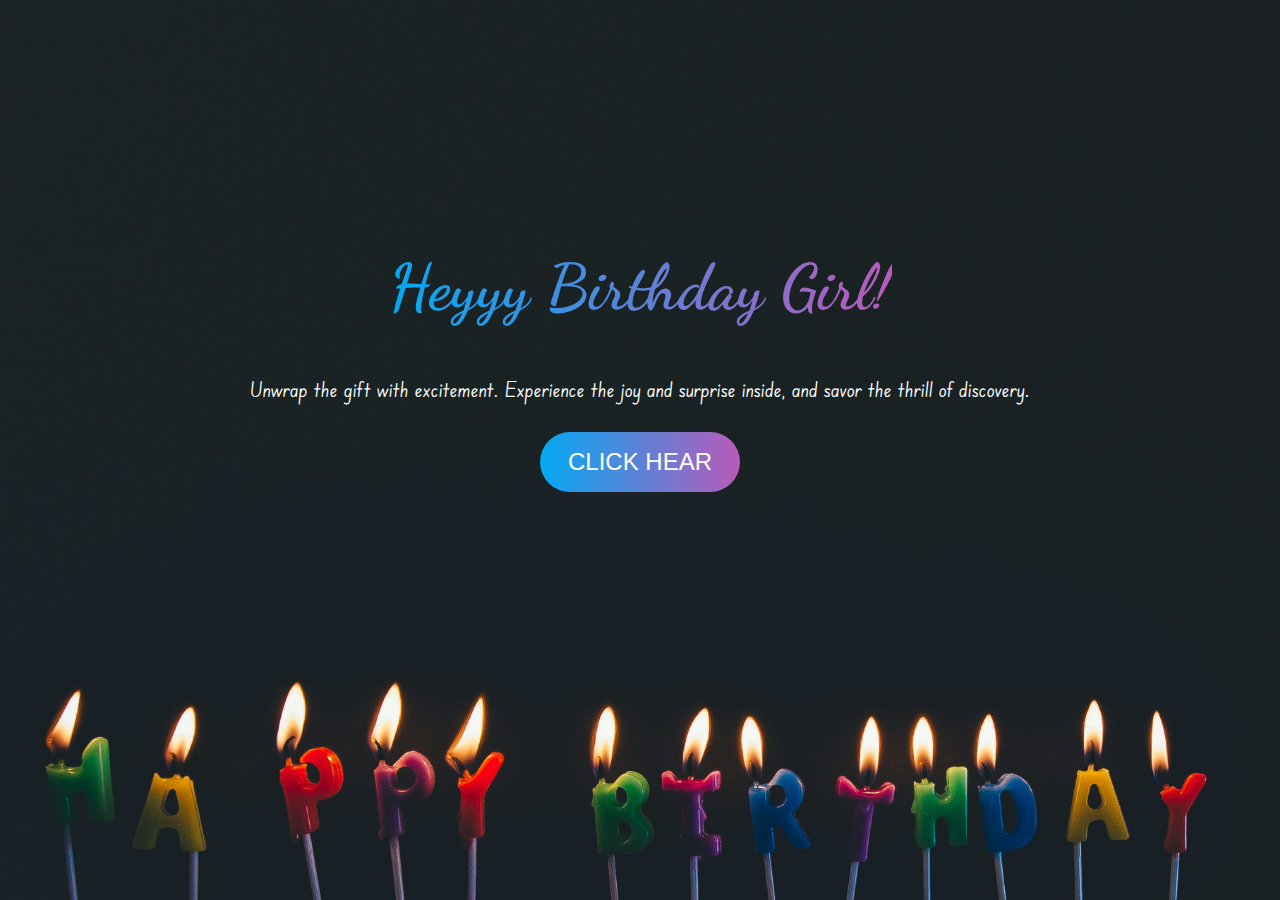
<file: index.html>
<!DOCTYPE html>
<html lang="en">
<head>
    <meta charset="UTF-8">
    <meta name="viewport" content="width=device-width, initial-scale=1.0">
    <link rel="preconnect" href="https://fonts.googleapis.com">
    <link rel="preconnect" href="https://fonts.gstatic.com" crossorigin>
    <link href="https://fonts.googleapis.com/css2?family=Libre+Caslon+Text:ital@1&family=Roboto:ital,wght@1,300&family=Edu+SA+Beginner&family=Dancing+Script:wght@700&family=Satisfy&display=swap" rel="stylesheet">

    <link rel="stylesheet" href="style.css">
    <title> Happy Birthday</title>
</head>
<body>
    <h1 class="heading">Heyyy Birthday Girl!</h1>
    <p class="para">Unwrap the gift with excitement. Experience the joy and surprise inside, and savor the thrill of discovery.</p>
    <a class="button-box" href="./index3.html"><button class="butten-style" >Click Hear </button></a>
</body>
</html>
</file>
<file: style.css>
/* *{
    margin: 0px;
    padding: 0px;
    
}
body{
    display: flex;
    justify-content: center;
    align-items: center;
    flex-direction: column;
    height: 100vh;
    background-color: #6a4361;
    color: white;   
    font-family: 'Libre Caslon Text', serif;
    font-family: 'Roboto', sans-serif;
    font-family: 'Satisfy', cursive;
}

.heading{
    font-family: 'Dancing Script', cursive;
    font-size: 4rem;
    margin-bottom: 50px;
}
.para{
    font-family: 'Edu SA Beginner', cursive;
    font-size: 1.3rem;
    padding: 0 18% 50px;
}


.butten-style{
    height: 60px;
    width: 200px;
    border-radius: 40px;
    font-size: 24px;
    cursor: pointer;
    color: #fff;
    text-transform: uppercase;
    text-decoration: none;
    font-family: sans-serif;
    box-sizing: border-box;
    background: linear-gradient(90deg, #03a9f4, #f441a5, #ffeb3b, #03a9f4 );
    background-size: 400%;
    border: none;
}

.butten-style:hover
{
    animation: animate 8s linear infinite;

}
@keyframes animate{
    0%{
        background-position: 0%;
    }
    100%{
        background-position: 400%;
    }
}


h1{
    background: linear-gradient(90deg, #03a9f4, #f441a5, #ffeb3b, #03a9f4 );
    background-size: 400%;
    -webkit-background-clip: text;
    -webkit-text-fill-color: transparent;
}
h1
{
    animation: animate 9s linear infinite;

}
@keyframes animate{
    0%{
        background-position: 0%;
    }
    100%{
        background-position: 400%;
    }
}

@media(max-width: 850px){
    .heading{
        font-size: 3rem;
    }
}

@media(max-width: 600px){
    .heading{
        font-size: 2.5rem;
    }
}

@media(max-width: 500px){
    .heading{
        font-size: 2.2rem;
    }
    .para{
        font-size: 1.1rem;
    }
    .butten-style{
        width: 150px;
        font-size: 1.2rem;
    }
}
 */
 * {
    margin: 0px;
    padding: 0px;
}

body {
    display: flex;
    justify-content: center;
    align-items: center;
    flex-direction: column;
    height: 100vh;
    color: white;
    font-family: 'Libre Caslon Text', serif;
    font-family: 'Roboto', sans-serif;
    font-family: 'Satisfy', cursive;
    background: url('image/bg5.jpg') no-repeat bottom center fixed;
    background-size: cover;
}

.heading {
    font-family: 'Dancing Script', cursive;
    font-size: 4rem;
    margin-bottom: 50px;
    position: relative;
    top: -80px; /* Adjust this value to move the heading further up */
}

.para {
    font-family: 'Edu SA Beginner', cursive;
    font-size: 1.3rem;
    padding: 0 10% 30px;

    position: relative;
    /* background-color: #f441a5; */
    display: flex;
    align-items: center;
    justify-content: center;
    top: -80px; /* Adjust this value to move the paragraph further up */
}

.button-box {
    position: relative;
    top: -80px; /* Adjust this value to move the button further up */
}

.butten-style {
    height: 60px;
    width: 200px;
    border-radius: 40px;
    font-size: 24px;
    cursor: pointer;
    color: #fff;
    text-transform: uppercase;
    text-decoration: none;
    font-family: sans-serif;
    box-sizing: border-box;
    background: linear-gradient(90deg, #03a9f4, #f441a5, #ffeb3b, #03a9f4);
    background-size: 400%;
    border: none;
}

.butten-style:hover {
    animation: animate 8s linear infinite;
}

@keyframes animate {
    0% {
        background-position: 0%;
    }
    100% {
        background-position: 400%;
    }
}

h1 {
    background: linear-gradient(90deg, #03a9f4, #f441a5, #ffeb3b, #03a9f4);
    background-size: 400%;
    -webkit-background-clip: text;
    -webkit-text-fill-color: transparent;
    animation: animate 9s linear infinite;
}

@media (max-width: 850px) {
    .heading {
        font-size: 3rem;
    }
}

@media (max-width: 600px) {
    .heading {
        font-size: 2.5rem;
    }
}

@media (max-width: 500px) {
    .heading {
        font-size: 2.2rem;
    }
    .para {
        font-size: 1.1rem;
    }
    .butten-style {
        width: 150px;
        font-size: 1.2rem;
    }
}
</file>
